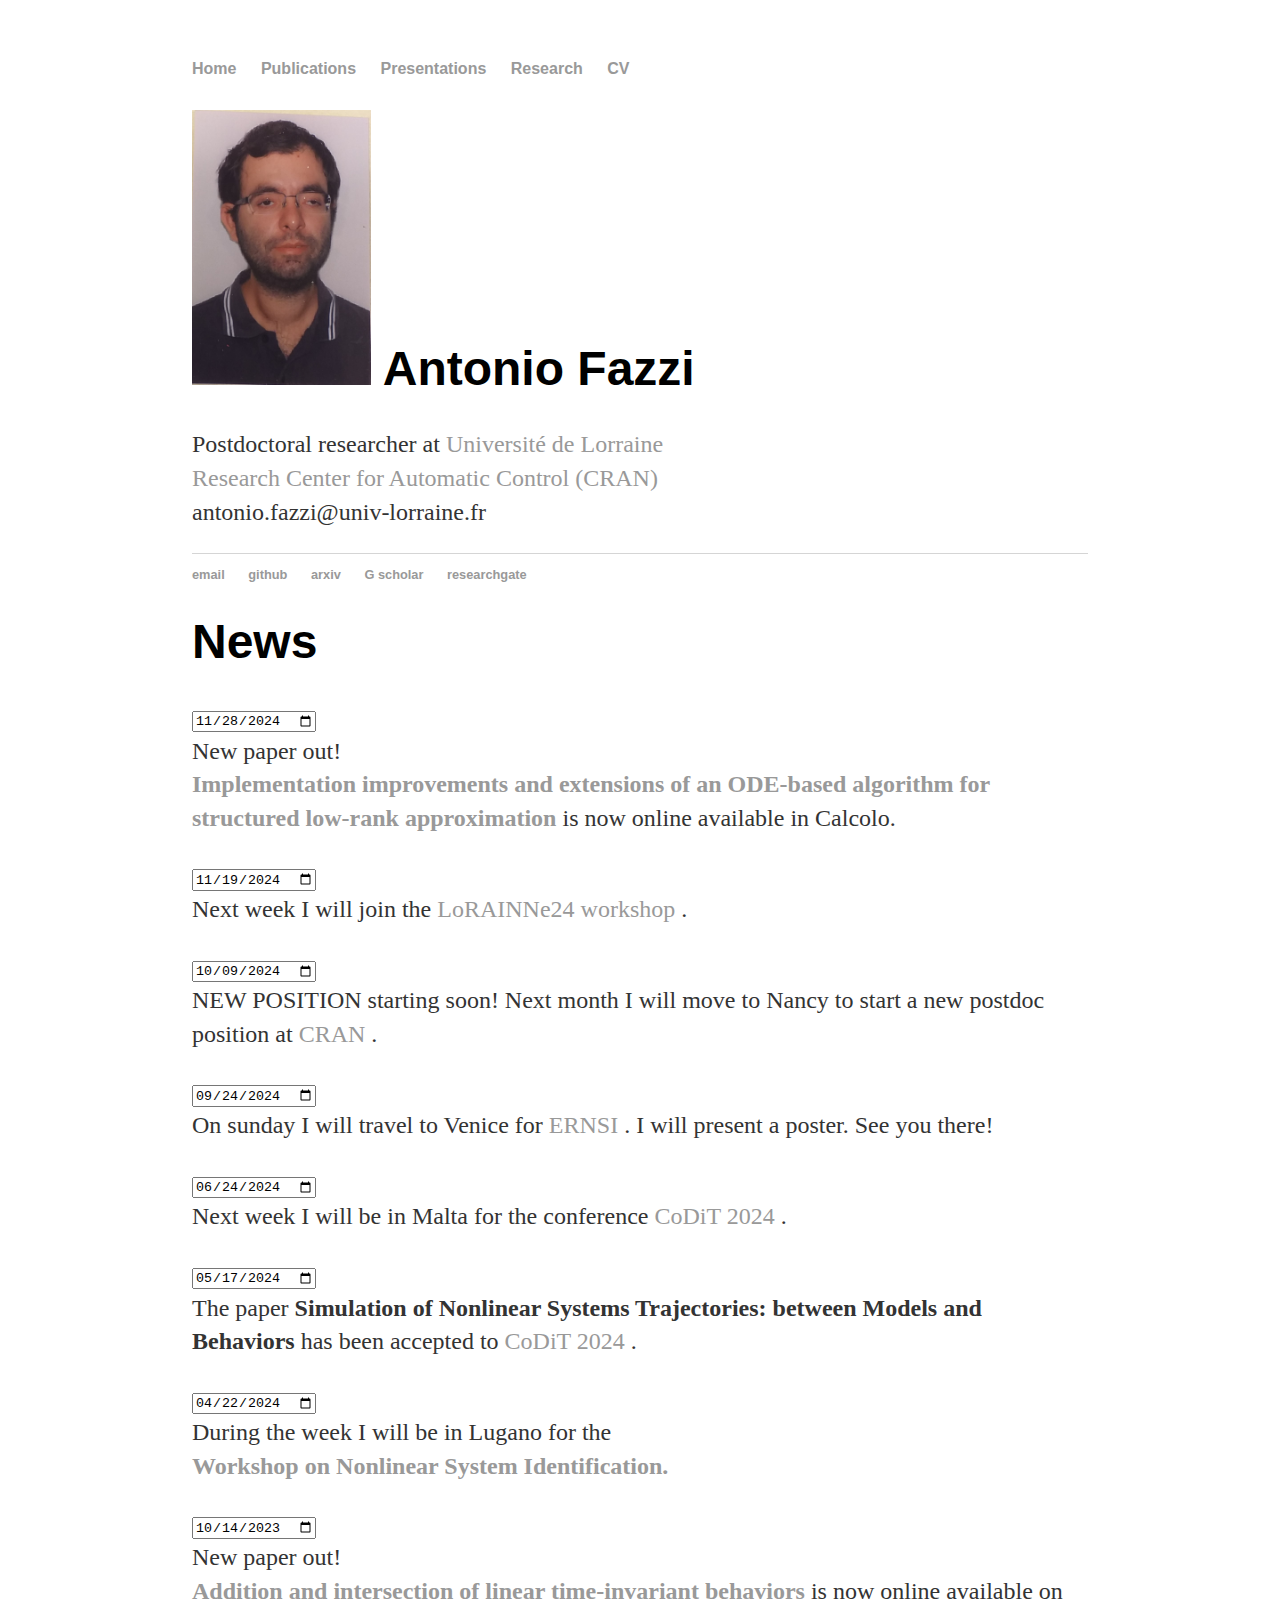
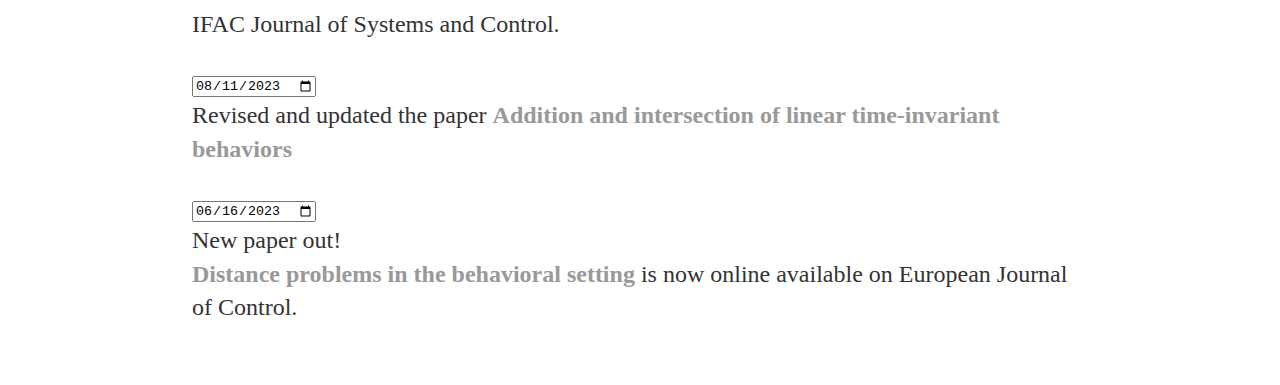
<file: index.html>
<!DOCTYPE html>
<html>
	<head>
		<title>Antonio Fazzi</title>
		<!-- link to main stylesheet -->
		<link rel="stylesheet" type="text/css" href="/css/main.css">
		<meta name='keywords' content='antonio fazzi, fazzi, fazzi a, fazzi antonio'>
		<meta name="description" content="Fazzi Antonio: personal website">
	</head>
	<body>
	
		<nav>
    		<ul>
              
        		<li><a href="/">Home</a></li>
	        	<li><a href="/publications.html">Publications</a></li>
			<li><a href="/Presentations.html">Presentations</a></li>
			<li><a href="/research.html">Research</a></li>
        		<li><a href="/cv">CV</a></li>
        		
    		</ul>
		</nav>
		<div class="container">
    		<div class="blurb">
			
			
			
        		 <h1> <img src="/ant.jpg" alt="Me" width="20%">  Antonio Fazzi </h1> 
			<p>Postdoctoral researcher at <a href="https://www.univ-lorraine.fr/">Université de Lorraine </a> 
					<br>
				 <a href="https://www.cran.univ-lorraine.fr/en/">Research Center for Automatic Control (CRAN) </a>  <br>
			antonio.fazzi@univ-lorraine.fr </p>
			
		
			
			
			
    		</div><!-- /.blurb -->
		</div><!-- /.container -->
		<footer>
    		<ul>
                	<li><a href="mailto:antonio.fazzi@univ-lorraine.fr">email</a></li>  
        		<li><a href="https://github.com/fazziant">github</a></li>
			<li><a href="https://arxiv.org/search/math?searchtype=author&query=Fazzi%2C+A">arxiv</a></li>
			<li><a href="https://scholar.google.com/citations?user=40dkBCYAAAAJ&hl=it">G scholar</a></li>
			<li><a href="https://www.researchgate.net/profile/Antonio_Fazzi">researchgate</a></li>
			
			</ul>
			<div class="container">
    		<div class="blurb">
		</footer>
		
				<h1> News </h1>
		<p>
				<input type="date"  value="2024-11-28"> <br>
		New paper out! <br>
			<b> <a href="https://link.springer.com/article/10.1007/s10092-024-00623-y">
			Implementation improvements and extensions of an ODE-based algorithm for structured low-rank approximation
				</a></b> 
			is now online available in Calcolo.
				</p>	
			
                 <p>
			       <input type="date"  value="2024-11-19"> <br>
	         Next week I will join the  
		 <a href="https://cran-simul.github.io/workshop-lorainne-2024/">
			LoRAINNe24 workshop </a>.
		</p> 	
			
                 <p>
			       <input type="date"  value="2024-10-09"> <br>
		NEW POSITION starting soon!
	         Next month I will move to Nancy to start a new postdoc position 
			 at 
		 <a href="https://www.cran.univ-lorraine.fr/en/">
			CRAN </a>.
		</p> 	
			
		<p>
			       <input type="date"  value="2024-09-24"> <br>
		On sunday I will travel to Venice for   
		 <a href="https://automatica.dei.unipd.it/32nd-ernsi-main-page/">
			ERNSI </a>. I will present a poster. See you there!
		</p> 	

		<p>
			       <input type="date"  value="2024-06-24"> <br>
		Next week I will be in Malta for the conference  
		 <a href="https://codit2024.com/">
			CoDiT 2024 </a>.
				</p> 		
                <p>
			       <input type="date"  value="2024-05-17"> <br>
		The paper <b> Simulation of Nonlinear Systems Trajectories: 
			between Models and Behaviors </b> 
			has been accepted to 
		 <a href="https://codit2024.com/">
			CoDiT 2024 </a>.
				</p> 	
			
                      <p>
				<input type="date"  value="2024-04-22"> <br>
		During the week I will be in Lugano for the <br>
				<b> <a href="https://www.nonlinearbenchmark.org/workshop">
			 Workshop on Nonlinear System Identification.
				</a></b> 
				</p>	
			
			<p>
				<input type="date"  value="2023-10-14"> <br>
		New paper out! <br>
			<b> <a href="https://www.sciencedirect.com/science/article/pii/S2468601823000196">
			Addition and intersection of linear time-invariant behaviors
				</a></b> 
			is now online available on IFAC Journal of Systems and Control.
				</p>	
			
			       <p>
				<input type="date"  value="2023-08-11"> <br>
		Revised and updated the paper <b> <a href="https://arxiv.org/abs/2107.01588">
			Addition and intersection of linear time-invariant behaviors</a></b>
				</p>
			
                  <p>
				<input type="date"  value="2023-06-16"> <br>
		New paper out! <br>
				<b> <a href="https://www.sciencedirect.com/science/article/pii/S0947358023000614">
			 Distance problems in the behavioral setting
				</a></b> 
			is now online available on European Journal of Control.
				</p>	
			
				
				
				
				
		
	</body>
</html>
</file>
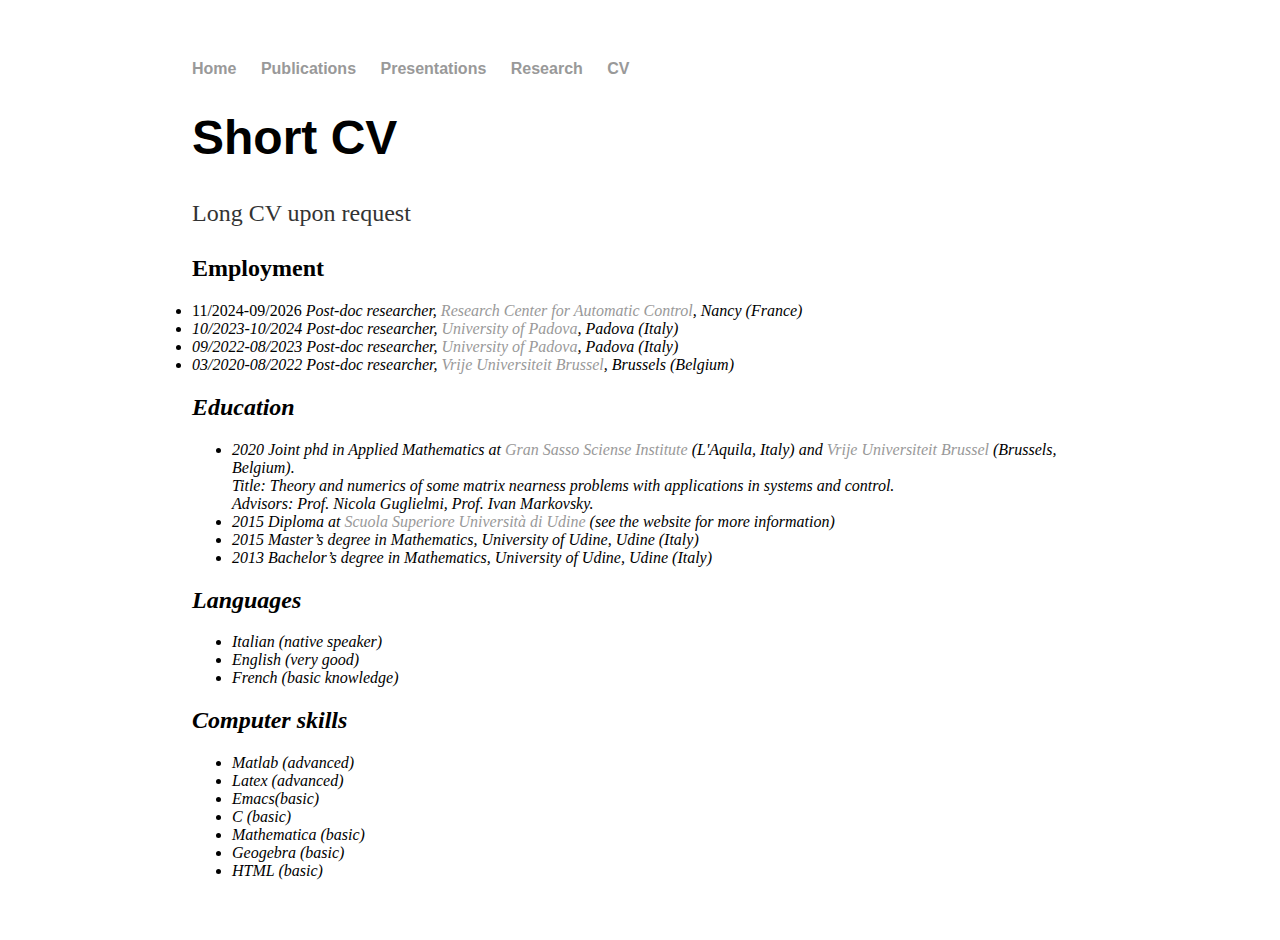
<file: cv.html>
<!DOCTYPE html>
<html>
	<head>
		<title>CV</title>
		<!-- link to main stylesheet -->
		<link rel="stylesheet" type="text/css" href="/css/main.css">
		<meta name="description" content="Fazzi Antonio: Curriculum Vitae">
	</head>
	<body>
		<nav>
    		<ul>
        		<li><a href="/">Home</a></li>
	        	<li><a href="/publications.html">Publications</a></li>
			<li><a href="/Presentations.html">Presentations</a></li>
			<li><a href="/research.html">Research</a></li>
        		<li><a href="/cv">CV</a></li>
        		
    		</ul>
		</nav>
		
		<div class="container">
    		<div class="blurb">
        		<h1>Short CV</h1>
			<p> Long CV upon request </p>
			<h2> Employment </h2>
		<li> 	11/2024-09/2026 <em> Post-doc researcher, <a href="https://www.cran.univ-lorraine.fr/en/">Research Center for Automatic Control</a>,
			Nancy (France) <br> </li>	
		<li> 	10/2023-10/2024 <em> Post-doc researcher, <a href="https://www.unipd.it/">University of Padova</a>,
			Padova (Italy) <br> </li>
		<li> 	09/2022-08/2023 <em> Post-doc researcher, <a href="https://www.unipd.it/">University of Padova</a>,
			Padova (Italy) <br> </li>
		<li> 	03/2020-08/2022 <em> Post-doc researcher, <a href="https://www.vub.be/">Vrije Universiteit Brussel</a>,
			Brussels (Belgium) <br> </li>
		
			
				<h2> Education </h2> 
        <ul>
       <li>  2020   <em> Joint phd in Applied Mathematics </em> at <a href="https://www.gssi.it/">Gran Sasso Sciense Institute </a> 
	       (L'Aquila, Italy)  and <a href="https://www.vub.be/">Vrije Universiteit Brussel </a> (Brussels, Belgium). <br>
        Title: Theory and numerics of some matrix nearness problems with applications in systems and control. <br>
	       Advisors: Prof. Nicola Guglielmi, Prof. Ivan Markovsky.  </li>
		<li> 2015 <em> Diploma at  <a href="https://scuolasuperiore.uniud.it/?set_language=en">Scuola Superiore Università
			di Udine </a> </em>	(see the website for more information) <br> </li>
        <li> 2015 <em> Master’s degree in Mathematics, </em> University of Udine, Udine (Italy) <br> </li>
        <li> 2013 <em> Bachelor’s degree in Mathematics, </em> University of Udine, Udine (Italy) <br> </li>
        
                    </ul>
           <h2> Languages </h2>
           <ul>
		   <li> Italian (native speaker) <br> </li>
		   <li>  English (very good) <br> </li>
		   <li>  French (basic knowledge) </li>
           </ul>
           
           <h2> Computer skills </h2>
           <ul>
		   <li> Matlab (advanced) </li>
		   <li> Latex (advanced) </li>
		   <li> Emacs(basic) </li>
           <li> C (basic) </li>
		   <li> Mathematica (basic) </li>
		   <li> Geogebra (basic) </li>
		   <li> HTML (basic) </li>
           </ul>
           
           
           
    
	</body>
</html>
</file>
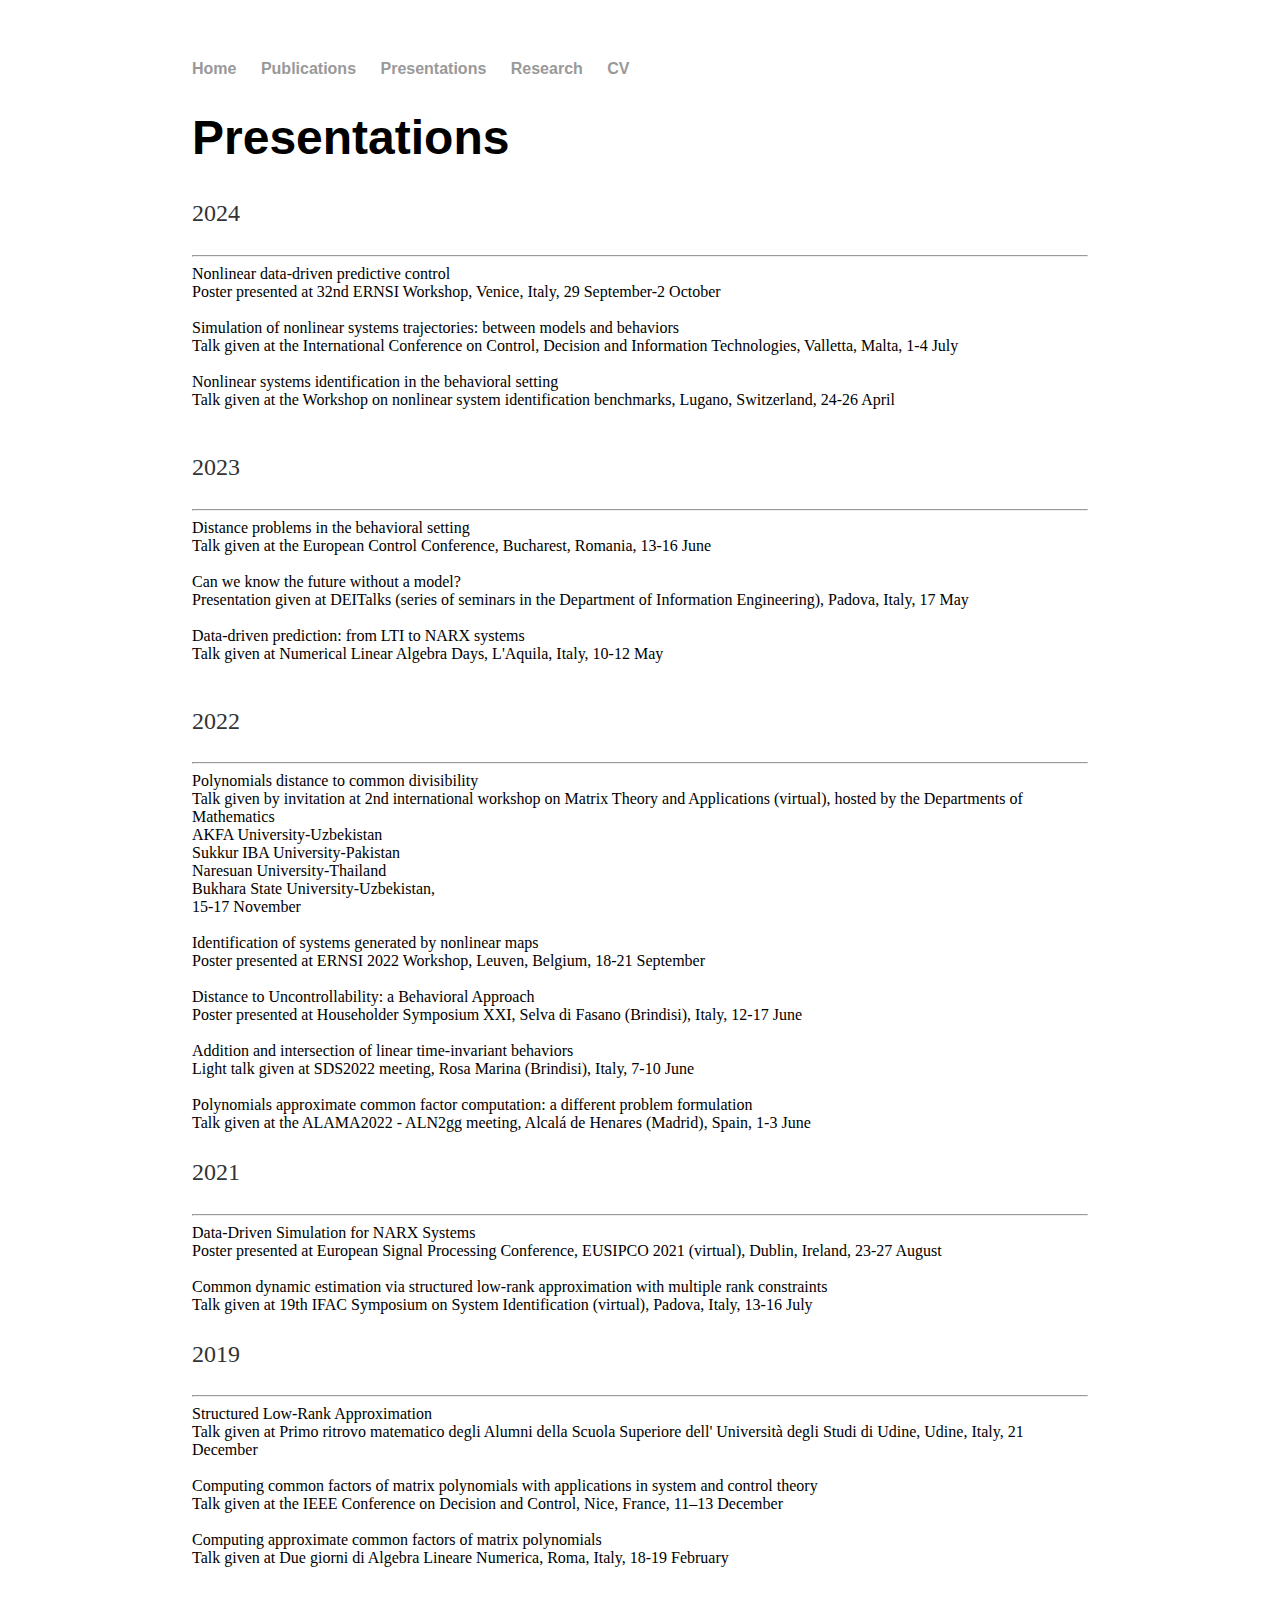
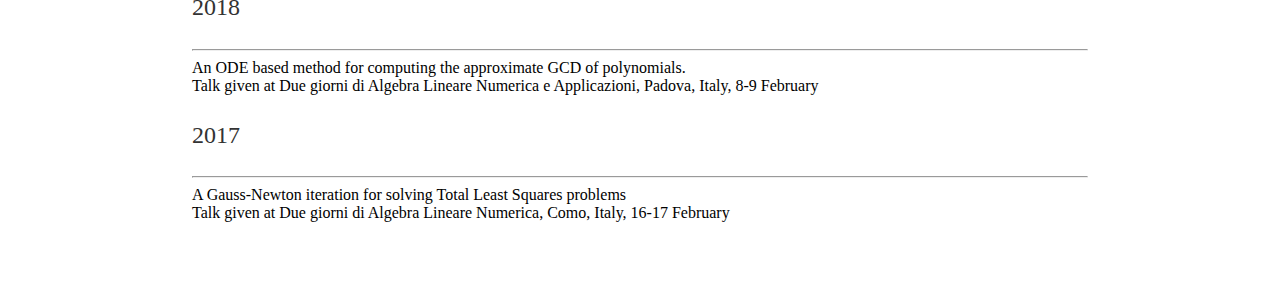
<file: Presentations.html>
<!DOCTYPE html>
<html>
	<body>
	<head>
		<title>Presentations</title>
		<!-- link to main stylesheet -->
		<link rel="stylesheet" type="text/css" href="/css/main.css">
		<meta name="description" content="Talks given by Antonio Fazzi">
	</head>
	<nav>
    		<ul>
        		<li><a href="/">Home</a></li>
	        	<li><a href="/publications.html">Publications</a></li>
          <li><a href="/Presentations.html">Presentations</a></li>
			<li><a href="/research.html">Research</a></li>
        		<li><a href="/cv">CV</a></li>
        		
    		</ul>
		</nav>
	
		<h1> Presentations </h1>
     <p> 2024 </p>
  <hr>
            Nonlinear data-driven predictive control <br>
	 Poster presented at 32nd ERNSI Workshop, Venice, Italy, 29 September-2 October
		<br>
		<br>
		
		Simulation of nonlinear systems trajectories: between models and behaviors <br>
	 Talk given at the International Conference on Control, Decision and Information Technologies, Valletta, Malta, 1-4 July
		<br>
		<br>
		
               Nonlinear systems identification in the behavioral setting <br>
	 Talk given at the Workshop on nonlinear system identification benchmarks, Lugano, Switzerland, 24-26 April
		<br>
		<br>
		
   <p> 2023 </p>
  <hr>
               Distance problems in the behavioral setting <br>
	 Talk given at the European Control Conference, Bucharest, Romania, 13-16 June
		<br>
		<br>
		
		Can we know the future without a model?  <br>
	Presentation given at DEITalks (series of seminars in the Department of Information Engineering), Padova, Italy, 17 May
		<br>
		<br>
		
		Data-driven prediction: from LTI to NARX systems  <br>
	Talk given at Numerical Linear Algebra Days, L'Aquila, Italy, 10-12 May
		<br>
		<br>
		
   <p> 2022 </p>
  <hr>
		Polynomials distance to common divisibility <br>
	Talk given by invitation at 2nd international workshop on Matrix Theory and Applications
		(virtual), hosted by the Departments of Mathematics <br>
                AKFA University-Uzbekistan <br>
                Sukkur IBA University-Pakistan <br> 
                Naresuan University-Thailand <br>
                Bukhara State University-Uzbekistan, <br>
		 15-17 November
		<br>
		<br>
		
		Identification of systems generated by nonlinear maps <br>
	Poster presented at ERNSI 2022 Workshop,
		Leuven, Belgium, 18-21 September
		<br>
		<br>
		
		Distance to Uncontrollability: a Behavioral Approach <br>
	Poster presented at Householder Symposium XXI,
		Selva di Fasano (Brindisi), Italy, 12-17 June
		<br>
		<br>
		Addition and intersection of linear time-invariant behaviors <br>
	Light talk given at SDS2022 meeting,
		Rosa Marina (Brindisi), Italy, 7-10 June
		<br>
		<br>
		  Polynomials approximate common factor computation: a different problem formulation <br>
	Talk given at the ALAMA2022 - ALN2gg meeting,
		Alcalá de Henares (Madrid), Spain, 1-3 June
		
   
   <p> 2021 </p>
  <hr>
		  Data-Driven Simulation for NARX Systems <br>
	Poster presented at European Signal Processing Conference, EUSIPCO 2021 (virtual),
		Dublin, Ireland, 23-27 August
		<br>
		<br>
   Common dynamic estimation via structured low-rank approximation with multiple rank constraints <br>
	Talk given at 19th IFAC Symposium on System Identification (virtual),
		Padova, Italy, 13-16 July 
		
		
  <p> 2019 </p>
  <hr>
   Structured Low-Rank Approximation <br>
	Talk given at Primo ritrovo matematico degli Alumni della Scuola Superiore dell' Università degli Studi di Udine,
		Udine, Italy, 21 December 
		<br>
		<br>
   Computing common factors of matrix polynomials with applications in system and control theory <br>
Talk given  at the IEEE Conference on Decision and Control, Nice, France, 11–13 December
		<br>
		<br>
	Computing approximate common factors of matrix polynomials <br>
Talk given at Due giorni di Algebra Lineare Numerica, Roma, Italy, 18-19 February
		<br>
		
		 <p> 2018 </p>
               <hr>
		
		
An ODE based method for computing the approximate GCD of polynomials. <br>
Talk given at Due giorni di Algebra Lineare Numerica e Applicazioni, Padova, Italy, 8-9 February
		<br>
		
<p> 2017 </p>
 <hr>
		
A Gauss-Newton iteration for solving Total Least Squares problems <br>
Talk given at Due giorni di Algebra Lineare Numerica, Como, Italy, 16-17 February
		
		
		
		
		
		
  
  
  </body>
  </html>
</file>
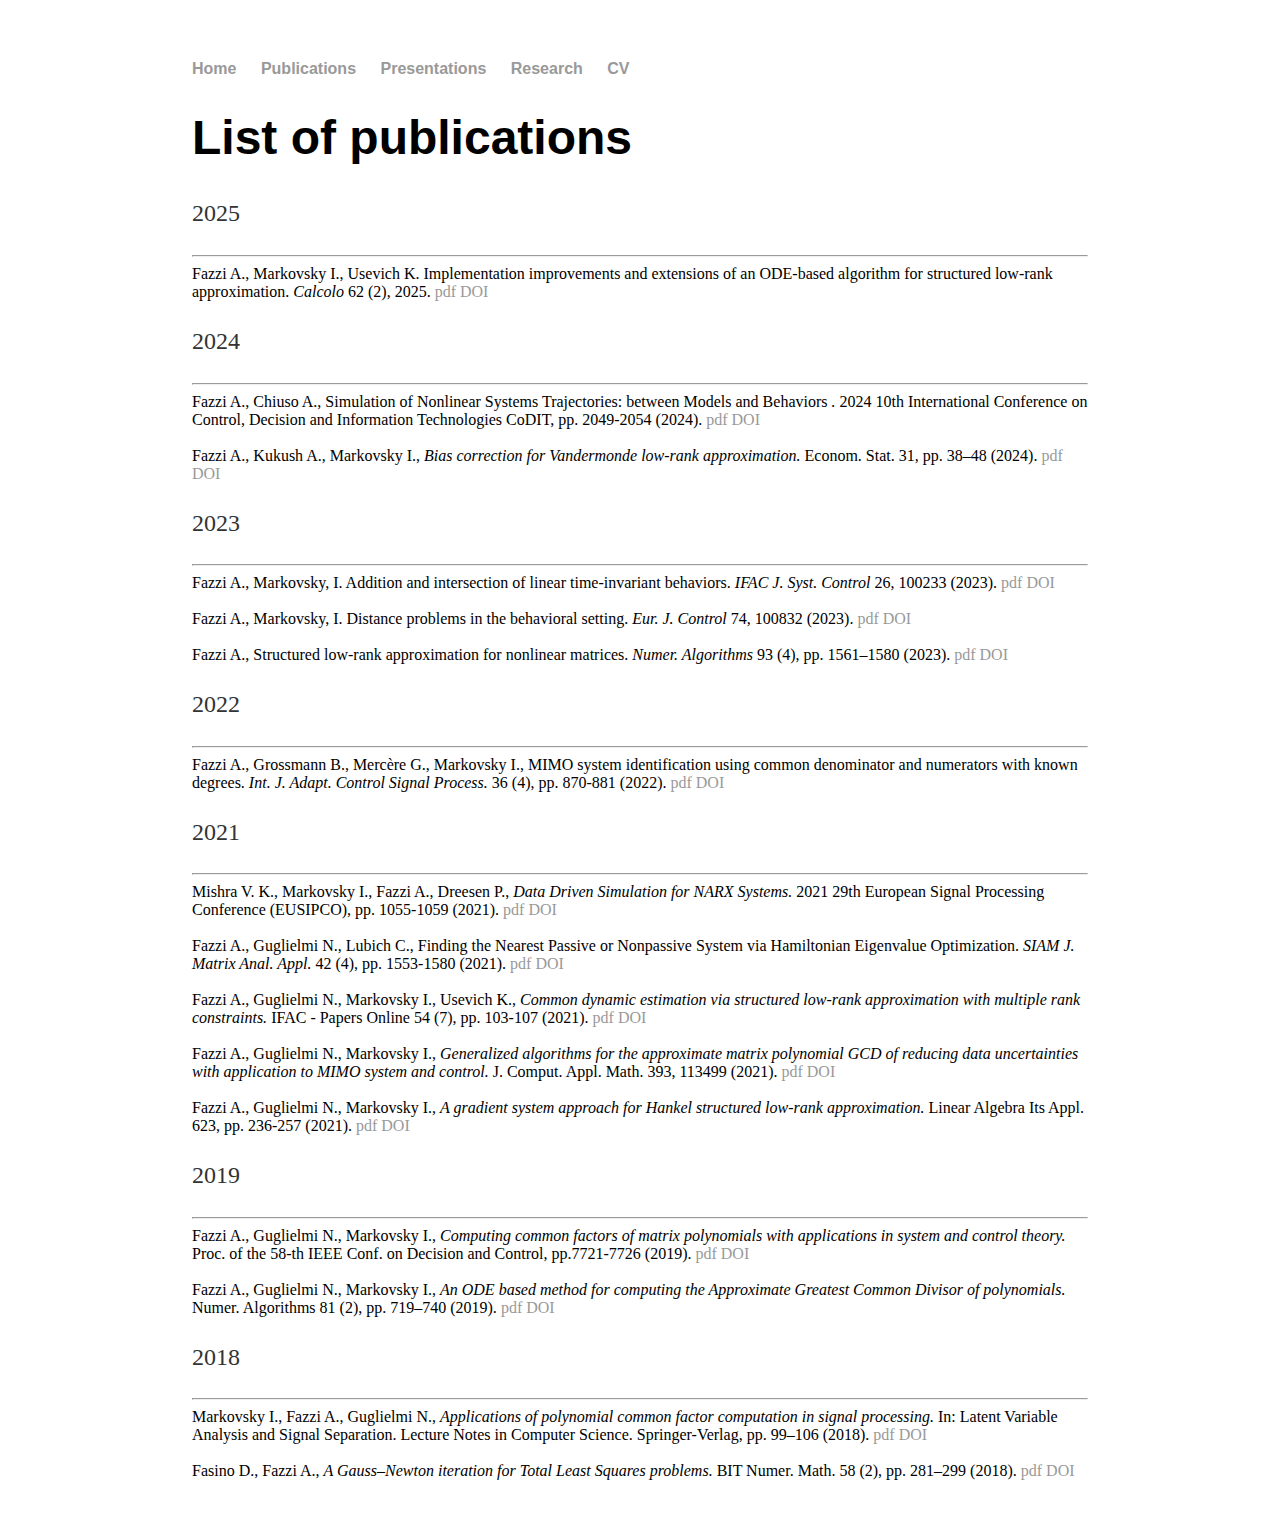
<file: publications.html>
<!DOCTYPE html>
<html>
	<body>
	<head>
		<title>Publications</title>
		<!-- link to main stylesheet -->
		<link rel="stylesheet" type="text/css" href="/css/main.css">
		<meta name="description" content="Publications by Fazzi Antonio">
	</head>
	<nav>
    		<ul>
        		<li><a href="/">Home</a></li>
	        	<li><a href="/publications.html">Publications</a></li>
			<li><a href="/Presentations.html">Presentations</a></li>
			<li><a href="/research.html">Research</a></li>
        		<li><a href="/cv">CV</a></li>
        		
    		</ul>
		</nav>
	
	<h1> List of publications </h1>
 <p> 2025 </p>
	<hr>	
Fazzi A., Markovsky I., Usevich K. Implementation improvements and extensions of an ODE-based algorithm 
	for structured low-rank approximation.<em> Calcolo
		</em> 62 (2),  2025. 
		<a href="https://github.com/fazziant/Works/blob/master/Improved%20ODE.pdf">pdf</a>
		<a href="https://link.springer.com/article/10.1007/s10092-024-00623-y">DOI</a>
			
   <p> 2024 </p>
	<hr>	
Fazzi A., Chiuso A., Simulation of Nonlinear Systems Trajectories: between Models and
Behaviors<em> .
		</em> 2024 10th International Conference on Control, Decision and 
		Information Technologies CoDIT, pp. 2049-2054 (2024). 
		<a href="https://github.com/fazziant/Works/blob/master/CoDiT24-Simulation_Nonlinear_Systems.pdf">pdf</a>
		<a href="https://ieeexplore.ieee.org/document/10708264">DOI</a>
		<br>
		<br>
		
  Fazzi A., Kukush A., Markovsky I., <em> Bias correction for Vandermonde low-rank approximation. 
  </em> Econom. Stat. </em> 31, pp. 38–48 (2024). 
		<a href="https://github.com/fazziant/Computational-methods/blob/master/Vandermonde%20LRA.pdf">pdf</a>
		<a href="https://www.sciencedirect.com/science/article/pii/S2452306221001088">DOI</a>
		
   <p> 2023 </p>
  <hr>
        Fazzi A., Markovsky, I. Addition and intersection of linear time-invariant behaviors.
		<em> IFAC J. Syst. Control </em> 26, 100233 (2023).
		<a href="https://github.com/fazziant/Works/blob/master/Addition-intersection.pdf">pdf</a>
		<a href="https://www.sciencedirect.com/science/article/pii/S2468601823000196">DOI</a>
		<br>
		<br>
		
	Fazzi A., Markovsky, I. Distance problems in the behavioral setting.
		<em> Eur. J. Control </em> 74, 100832 (2023).
		<a href="https://github.com/fazziant/Works/blob/master/dist%20behav.pdf">pdf</a>
		<a href="https://www.sciencedirect.com/science/article/pii/S0947358023000614">DOI</a>
		<br>
		<br>

		Fazzi A., Structured low-rank approximation for nonlinear matrices.
		<em> Numer. Algorithms </em> 93 (4), pp. 1561–1580 (2023).
		<a href="https://github.com/fazziant/Works/blob/master/SLRA%20for%20nonlinear%20matrices.pdf">pdf</a>
		<a href="https://link.springer.com/article/10.1007/s11075-022-01479-5">DOI</a>
		
   <p> 2022 </p>
  <hr>
	
	Fazzi A., Grossmann B., Mercère G., Markovsky I.,  MIMO system identification using 
		common denominator and numerators with known degrees. <em> Int. J. Adapt. Control 
		Signal Process. </em> 36 (4), pp. 870-881 (2022).
		<a href="https://github.com/fazziant/Computational-methods/blob/master/MIMO%20system%20identification.pdf">pdf</a>
		<a href="https://onlinelibrary.wiley.com/doi/10.1002/acs.3380">DOI</a>

   <p> 2021 </p>  
  <hr>
	Mishra V. K., Markovsky I., Fazzi A., Dreesen P., <em> Data Driven Simulation for NARX Systems.
		</em> 2021 29th European Signal Processing Conference (EUSIPCO), pp. 1055-1059 (2021). 
		<a href="https://github.com/fazziant/Computational-methods/blob/master/narx-eusipco21.pdf">pdf</a>
		<a href="https://ieeexplore.ieee.org/document/9616226">DOI</a>
		<br>
		<br>	
		
		Fazzi A., Guglielmi N., Lubich C., Finding the Nearest Passive or Nonpassive System via 
		Hamiltonian Eigenvalue Optimization.
		<em> SIAM J. Matrix Anal. Appl. </em> 42 (4), pp. 1553-1580 (2021).
		<a href="https://github.com/fazziant/Computational-methods/blob/master/passivity-%20Guglielmi%20Lubich.pdf">pdf</a>
		<a href="https://epubs.siam.org/doi/10.1137/20M1376972">DOI</a>
		<br>
		<br>
		Fazzi A., Guglielmi N., Markovsky I., Usevich K., <em> Common dynamic estimation via structured 
		low-rank approximation with multiple rank constraints. 
  </em> IFAC - Papers Online 54 (7), pp. 103-107 (2021). 
		<a href="https://github.com/fazziant/Computational-methods/blob/master/SYSID2021.pdf">pdf</a>
		<a href="https://www.sciencedirect.com/science/article/pii/S2405896321011162?via%3Dihub">DOI</a>
		<br>
		<br>
 
   Fazzi A., Guglielmi N., Markovsky I., <em> Generalized algorithms for the approximate matrix polynomial GCD of 
		reducing data uncertainties with application to MIMO system and control.
  </em> J. Comput. Appl. Math. 393, 113499 (2021). 
		<a href="https://arxiv.org/pdf/1907.13101.pdf">pdf</a>
		<a href="https://www.sciencedirect.com/science/article/pii/S0377042721001187?via%3Dihub">DOI</a>
		<br>
		<br>
   Fazzi A., Guglielmi N., Markovsky I., <em>  A gradient system approach for Hankel structured low-rank approximation.
  </em> Linear Algebra Its Appl. 623, pp. 236-257 (2021). 
		<a href="https://arxiv.org/pdf/2002.06621.pdf">pdf</a>
		<a href="https://www.sciencedirect.com/science/article/pii/S0024379520305413?via%3Dihub">DOI</a>
		
   
  <p> 2019 </p>
  <hr>
   Fazzi A., Guglielmi N., Markovsky I., <em> Computing common factors of matrix polynomials with 
  applications in system and control theory.
  </em> Proc. of the 58-th IEEE Conf. on Decision and Control, pp.7721-7726 (2019). 
		<a href="https://github.com/fazziant/Computational-methods/blob/master/CDC2019%20-%20Computing%20common%20factors%20of%20matrix%20polynomials%20with%20applications%20in%20system%20and%20control%20theory.pdf">pdf</a>
		<a href="https://ieeexplore.ieee.org/document/9030137">DOI</a>
		<br>
		<br>
   Fazzi A., Guglielmi N., Markovsky I., <em> An ODE based method for computing the Approximate Greatest 
    Common Divisor of polynomials.</em> Numer. Algorithms 81 (2), pp. 719–740 (2019). 
		<a href="https://github.com/fazziant/Computational-methods/blob/master/%20An%20ODE%20based%20method%20for%20computing%20the%20approximate%20greatest%20common%20divisor%20of%20polynomials.pdf">pdf</a>
		<a href="https://link.springer.com/article/10.1007%2Fs11075-018-0569-0">DOI</a>
		
  
  <p> 2018 </p>
  <hr>
   Markovsky I., Fazzi A., Guglielmi N., <em>Applications of polynomial common factor computation in signal processing.
		</em> In: Latent Variable Analysis and Signal Separation. Lecture Notes in Computer Science. 
  Springer-Verlag, pp. 99–106 (2018). 
		<a href="https://github.com/fazziant/Computational-methods/blob/master/Applications%20of%20polynomials%20common%20factor%20computation%20in%20signal%20processing.pdf">pdf</a>
		<a href="https://link.springer.com/chapter/10.1007%2F978-3-319-93764-9_10">DOI</a>
		<br>
		<br>
   Fasino D., Fazzi A., <em> A Gauss–Newton iteration for Total Least Squares problems.
  </em> BIT Numer. Math. 58 (2), pp. 281–299 (2018). 
		<a href="https://arxiv.org/pdf/1608.01619.pdf">pdf</a>
		<a href="https://link.springer.com/article/10.1007%2Fs10543-017-0678-5">DOI</a>
  
  </body>
  </html>
</file>
<file: css/main.css>
body {
    margin: 60px auto;
    width: 70%;
}
nav ul, footer ul {
    font-family:'Helvetica', 'Arial', 'Sans-Serif';
    padding: 0px;
    list-style: none;
    font-weight: bold;
}
nav ul li, footer ul li {
    display: inline;
    margin-right: 20px;
}
a {
    text-decoration: none;
    color: #999;
}
a:hover {
    text-decoration: underline;
}
h1 {
    font-size: 3em;
    font-family:'Helvetica', 'Arial', 'Sans-Serif';
}
p {
    font-size: 1.5em;
    line-height: 1.4em;
    color: #333;
}
footer {
    border-top: 1px solid #d5d5d5;
    font-size: .8em;
}

ul.posts { 
    margin: 20px auto 40px; 
    font-size: 1.5em;
}

ul.posts li {
    list-style: none;
}
</file>
